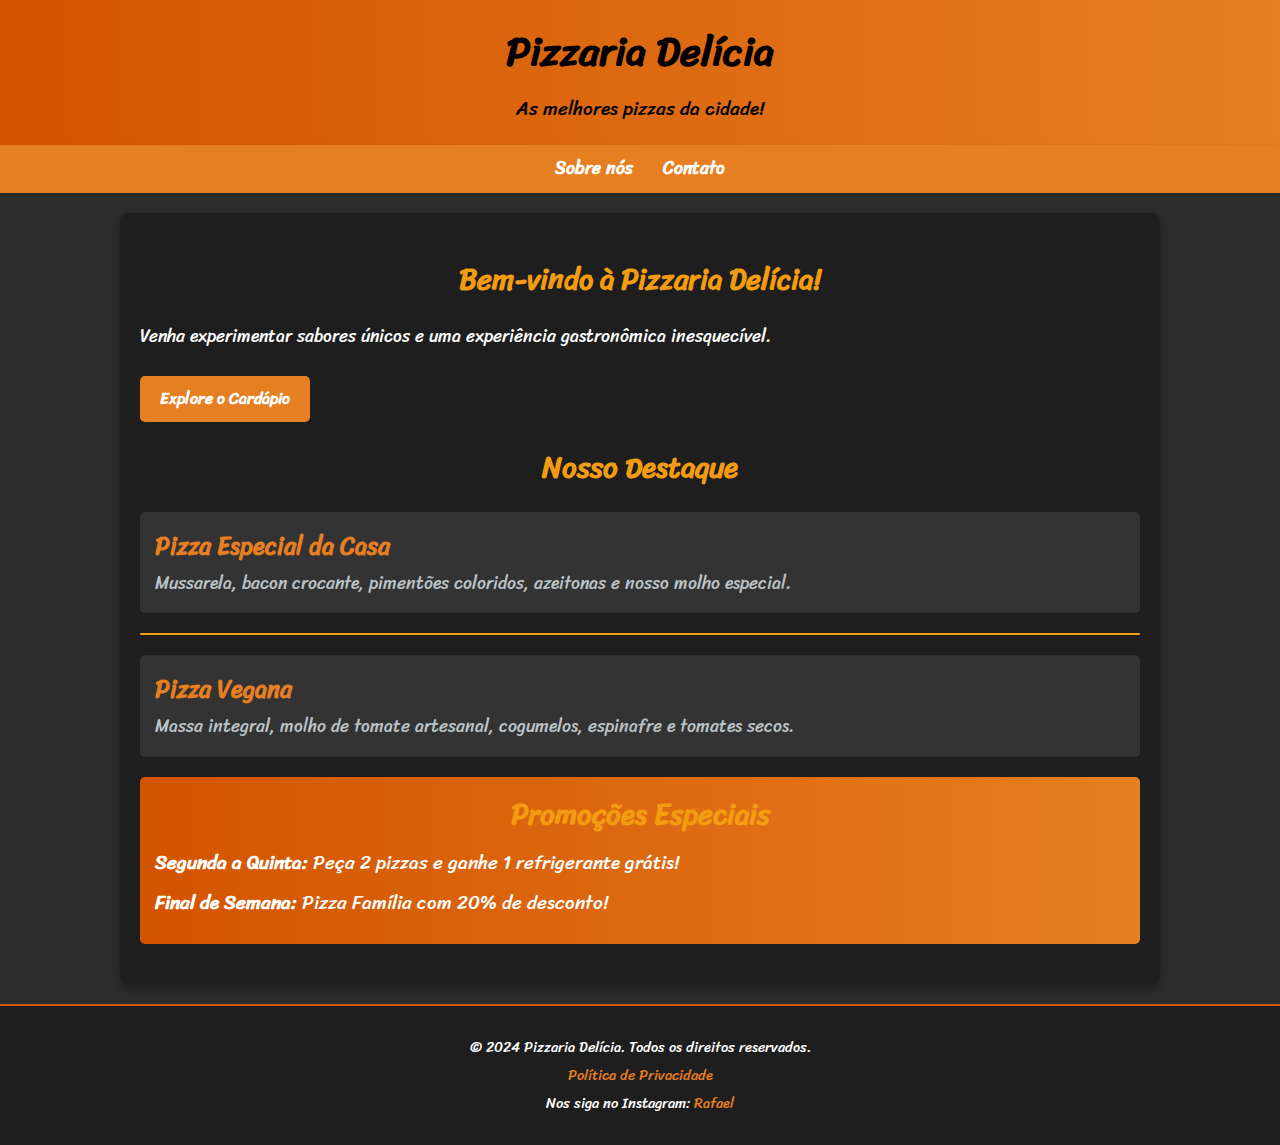
<file: index.html>
<!DOCTYPE html>
<html lang="pt-BR">
<head>
    <link rel="icon" type="image/x-icon" href="icone.png">
    <meta charset="UTF-8">
    <meta name="viewport" content="width=device-width, initial-scale=1.0">
    <title>Pizzaria Delícia</title>
    <link href="https://fonts.googleapis.com/css?family=Sriracha&display=swap" rel="stylesheet">
    <link rel="stylesheet" href="style.css">
</head>
<body>
    <header>
        <h1>Pizzaria Delícia</h1>
        <p>As melhores pizzas da cidade!</p>
    </header>

    <nav>
        <a href="sobre.html">Sobre nós</a>
        <a href="contato.html" target="_blank">Contato</a>
    </nav>

    <div class="container">

        <section class="intro">
            <h2>Bem-vindo à Pizzaria Delícia!</h2>
            <p>Venha experimentar sabores únicos e uma experiência gastronômica inesquecível.</p>
            <a href="cardapio.html" class="btn">Explore o Cardápio</a>
        </section>

        <section class="highlights">
            <h2>Nosso Destaque</h2>
            <div class="menu-item">
                <h3>Pizza Especial da Casa</h3>
                <p>Mussarela, bacon crocante, pimentões coloridos, azeitonas e nosso molho especial.</p>
            </div>
            <div class="divider"></div>

            <div class="menu-item">
                <h3>Pizza Vegana</h3>
                <p>Massa integral, molho de tomate artesanal, cogumelos, espinafre e tomates secos.</p>
            </div>
        </section>

        <section class="promo">
            <h2>Promoções Especiais</h2>
            <p><strong>Segunda a Quinta:</strong> Peça 2 pizzas e ganhe 1 refrigerante grátis!</p>
            <p><strong>Final de Semana:</strong> Pizza Família com 20% de desconto!</p>
        </section>
    </div>

    <footer>
        <div class="footer-content">
            <div class="footer-info">
                <p>&copy; 2024 Pizzaria Delícia. Todos os direitos reservados.</p>
                <p><a href="#privacy-policy">Política de Privacidade</a></p>
                <p>Nos siga no Instagram: <a href="https://www.instagram.com/rafa_rubia7" target="_blank">Rafael <i class="bi bi-instagram"></i></a></p>
            </div>
        </div>
    </footer>
</body>
</html>
</file>
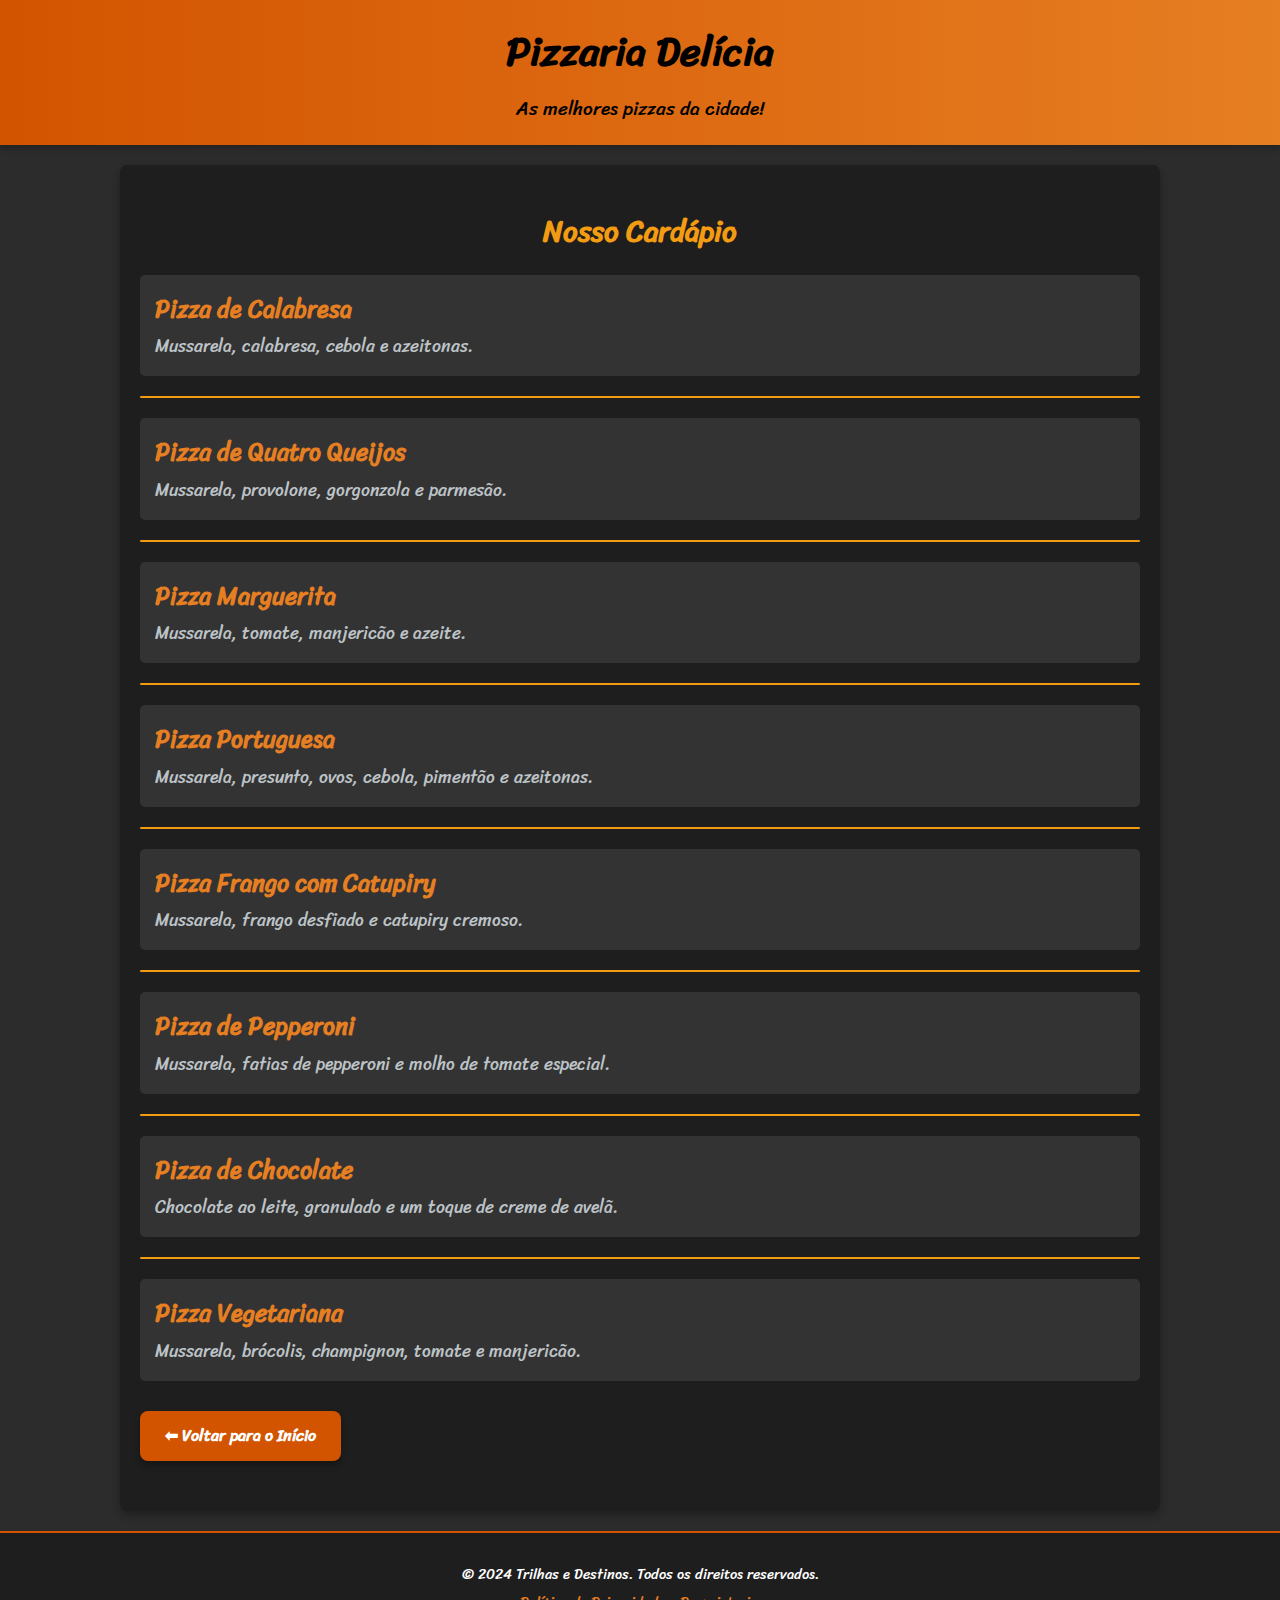
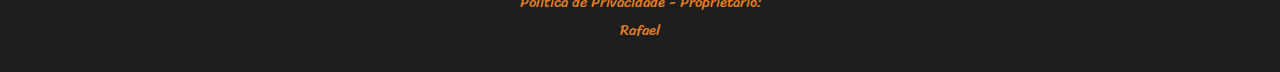
<file: cardapio.html>
<!DOCTYPE html>
<html lang="pt-BR">
<head>
    <link rel="icon" type="image/x-icon" href="icone.png">
    <meta charset="UTF-8">
    <meta name="viewport" content="width=device-width, initial-scale=1.0">
    <title>Pizzaria</title>
    <link href="https://fonts.googleapis.com/css?family=Sriracha&display=swap" rel="stylesheet">
    <link rel="stylesheet" href="style.css">
    <title>Contato - Pizzaria Delícia</title>
</head>
<body>
    <header>
        <h1>Pizzaria Delícia</h1>
        <p>As melhores pizzas da cidade!</p>
    </header>

    <div class="container">
        <h2>Nosso Cardápio</h2>
        
        <div class="menu-item">
            <h3>Pizza de Calabresa</h3>
            <p>Mussarela, calabresa, cebola e azeitonas.</p>
        </div>
        <div class="divider"></div>
        
        <div class="menu-item">
            <h3>Pizza de Quatro Queijos</h3>
            <p>Mussarela, provolone, gorgonzola e parmesão.</p>
        </div>
        <div class="divider"></div>
        
        <div class="menu-item">
            <h3>Pizza Marguerita</h3>
            <p>Mussarela, tomate, manjericão e azeite.</p>
        </div>
        <div class="divider"></div>
        
        <div class="menu-item">
            <h3>Pizza Portuguesa</h3>
            <p>Mussarela, presunto, ovos, cebola, pimentão e azeitonas.</p>
        </div>
        <div class="divider"></div>
        
        <div class="menu-item">
            <h3>Pizza Frango com Catupiry</h3>
            <p>Mussarela, frango desfiado e catupiry cremoso.</p>
        </div>
        <div class="divider"></div>
        
        <div class="menu-item">
            <h3>Pizza de Pepperoni</h3>
            <p>Mussarela, fatias de pepperoni e molho de tomate especial.</p>
        </div>
        <div class="divider"></div>
        
        <div class="menu-item">
            <h3>Pizza de Chocolate</h3>
            <p>Chocolate ao leite, granulado e um toque de creme de avelã.</p>
        </div>
        <div class="divider"></div>
        
        <div class="menu-item">
            <h3>Pizza Vegetariana</h3>
            <p>Mussarela, brócolis, champignon, tomate e manjericão.</p>
        </div>
        
        <div class="back-button">
            <a href="index.html">⬅ Voltar para o Início</a>
        </div>
    </div>        

    <footer>
        <div class="footer-content">
            <div class="footer-info">
                <p>&copy; 2024 Trilhas e Destinos. Todos os direitos reservados.</p>
                <p><a href="#privacy-policy">Política de Privacidade - Proprietario: </a></p>
                <p><a href="https://www.instagram.com/rafa_rubia7" target="_blank">Rafael <i class="bi bi-instagram"></i></a></p>
            </div>
        </div>
    </footer>
</body>
</html>
</file>
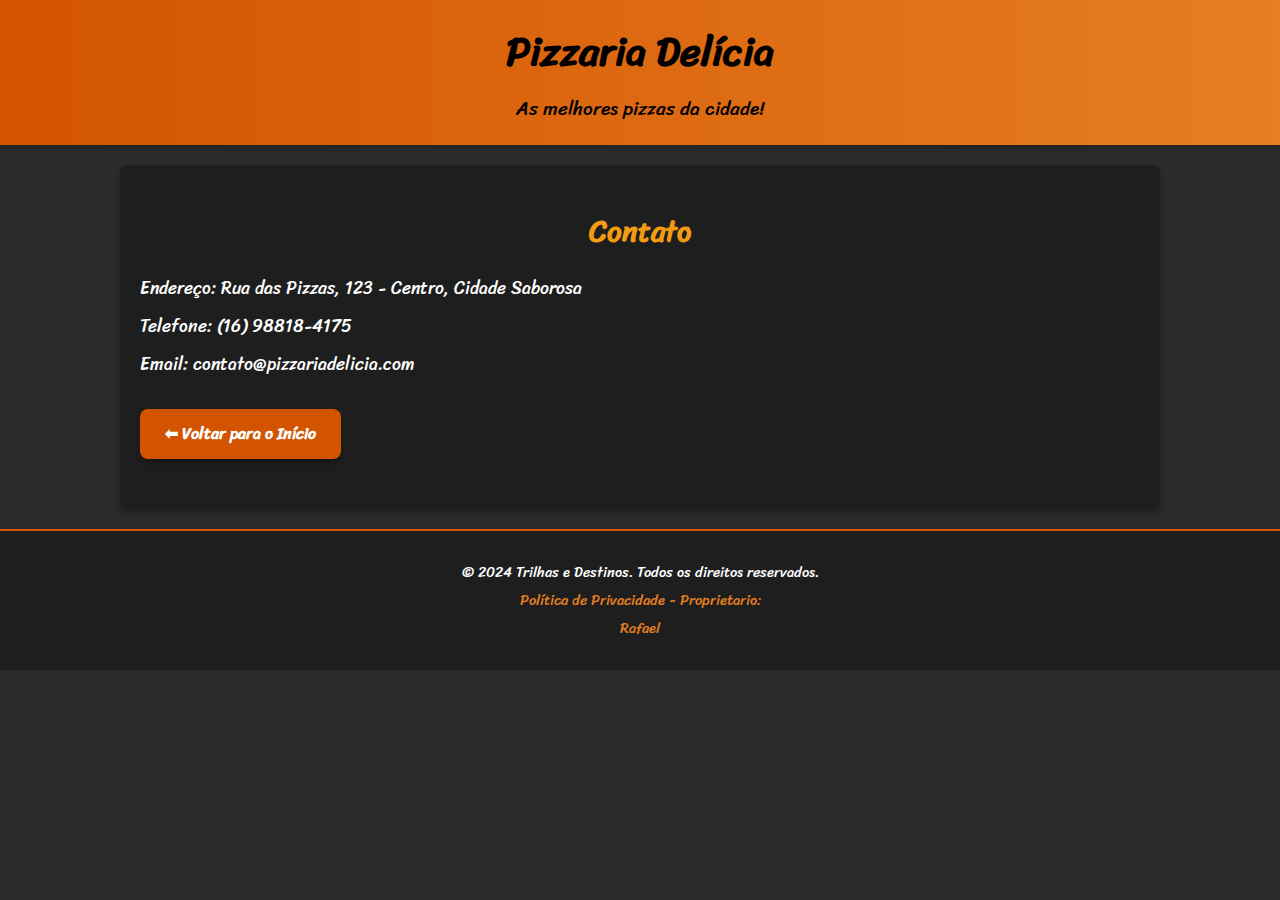
<file: contato.html>
<!DOCTYPE html>
<html lang="pt-BR">
<head>
    <link rel="icon" type="image/x-icon" href="icone.png">
    <meta charset="UTF-8">
    <meta name="viewport" content="width=device-width, initial-scale=1.0">
    <title>Pizzaria</title>
    <link href="https://fonts.googleapis.com/css?family=Sriracha&display=swap" rel="stylesheet">
    <link rel="stylesheet" href="style.css">
    <title>Contato - Pizzaria Delícia</title>
</head>
<body>
    <header>
        <h1>Pizzaria Delícia</h1>
        <p>As melhores pizzas da cidade!</p>
    </header>

    <div class="container">
        <h2>Contato</h2>
        <p>Endereço: Rua das Pizzas, 123 - Centro, Cidade Saborosa</p>
        <p>Telefone: (16) 98818-4175</p>
        <p>Email: contato@pizzariadelicia.com</p>
        <div class="back-button">
            <a href="index.html">⬅ Voltar para o Início</a>
        </div>
    </div>

    <footer>
        <div class="footer-content">
            <div class="footer-info">
                <p>&copy; 2024 Trilhas e Destinos. Todos os direitos reservados.</p>
                <p><a href="#privacy-policy">Política de Privacidade - Proprietario: </a></p>
                <p><a href="https://www.instagram.com/rafa_rubia7" target="_blank">Rafael <i class="bi bi-instagram"></i></a></p>
            </div>
        </div>
    </footer>
</body>
</html>
</file>
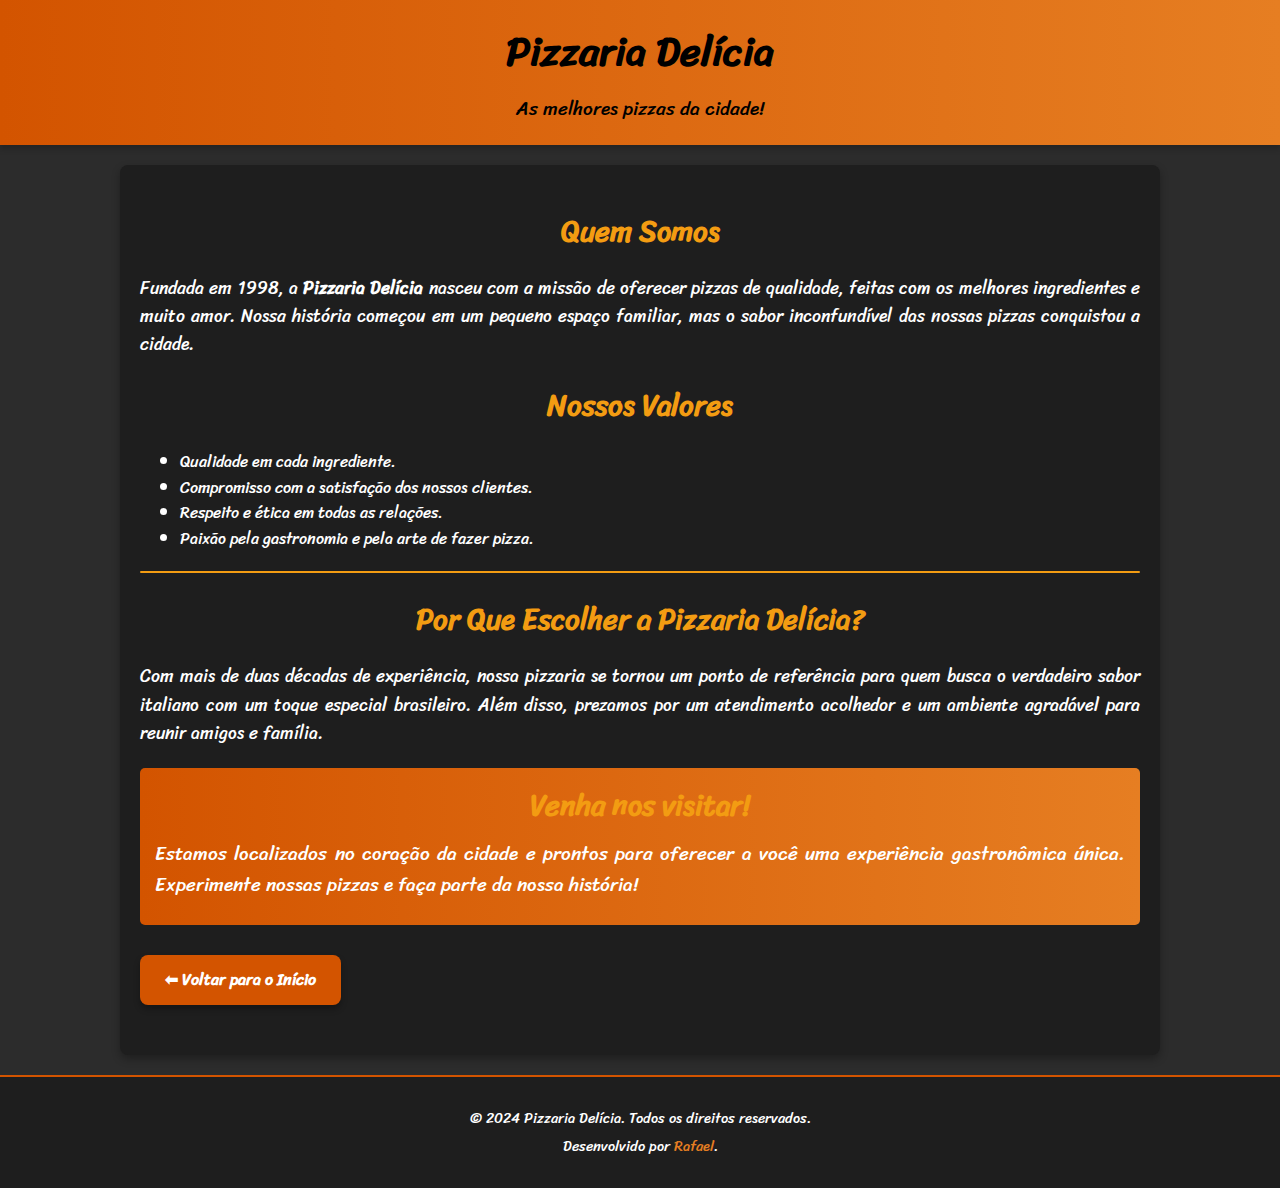
<file: sobre.html>
<!DOCTYPE html>
<html lang="pt-BR">
<head>
    <link rel="icon" type="image/x-icon" href="icone.png">
    <meta charset="UTF-8">
    <meta name="viewport" content="width=device-width, initial-scale=1.0">
    <title>Pizzaria</title>
    <link href="https://fonts.googleapis.com/css?family=Sriracha&display=swap" rel="stylesheet">
    <link rel="stylesheet" href="style.css">
    <title>Contato - Pizzaria Delícia</title>
</head>
<body>
    <header>
        <h1>Pizzaria Delícia</h1>
        <p>As melhores pizzas da cidade!</p>
    </header>
    <div class="container">
        <h2>Quem Somos</h2>
        <p>
            Fundada em 1998, a <strong>Pizzaria Delícia</strong> nasceu com a missão de oferecer pizzas de qualidade,
            feitas com os melhores ingredientes e muito amor. Nossa história começou em um pequeno espaço familiar,
            mas o sabor inconfundível das nossas pizzas conquistou a cidade.
        </p>

        <h2>Nossos Valores</h2>
        <ul>
            <li>Qualidade em cada ingrediente.</li>
            <li>Compromisso com a satisfação dos nossos clientes.</li>
            <li>Respeito e ética em todas as relações.</li>
            <li>Paixão pela gastronomia e pela arte de fazer pizza.</li>
        </ul>

        <div class="divider"></div>

        <h2>Por Que Escolher a Pizzaria Delícia?</h2>
        <p>
            Com mais de duas décadas de experiência, nossa pizzaria se tornou um ponto de referência para quem busca
            o verdadeiro sabor italiano com um toque especial brasileiro. Além disso, prezamos por um atendimento
            acolhedor e um ambiente agradável para reunir amigos e família.
        </p>

        <div class="promo">
            <h2>Venha nos visitar!</h2>
            <p>
                Estamos localizados no coração da cidade e prontos para oferecer a você uma experiência gastronômica
                única. Experimente nossas pizzas e faça parte da nossa história!
            </p>
        </div>
        <div class="back-button">
            <a href="index.html">⬅ Voltar para o Início</a>
        </div>
    </div>
    

    <footer>
        <div class="footer-content">
            <div class="footer-info">
                <p>&copy; 2024 Pizzaria Delícia. Todos os direitos reservados.</p>
                <p>Desenvolvido por <a href="https://www.instagram.com/rafa_rubia7" target="_blank">Rafael</a>.</p>
            </div>
        </div>
    </footer>
</body>
</html>
</file>
<file: style.css>
body {
    font-family: 'Sriracha', cursive;
    margin: 0;
    padding: 0;
    background-color: #2c2c2c;
    color: #ffffff;
    line-height: 1.6;
}

header {
    background: linear-gradient(90deg, #d35400, #e67e22);
    color: #000000;
    padding: 20px 0;
    text-align: center;
    box-shadow: 0 4px 6px rgba(0, 0, 0, 0.2);
}

header h1 {
    margin: 0;
    font-size: 2.5rem;
}

header p {
    margin: 10px 0 0;
    font-size: 1.2rem;
}

nav {
    background-color: #e67e22;
    padding: 10px 0;
    display: flex;
    justify-content: center;
    box-shadow: 0 2px 4px rgba(0, 0, 0, 0.2);
}

nav a {
    color: #ffffff;
    text-decoration: none;
    margin: 0 15px;
    font-weight: bold;
    font-size: 1.1rem;
    transition: color 0.3s ease;
}

nav a:hover {
    color: #f9ca24;
}

.container {
    max-width: 1000px;
    margin: 20px auto;
    padding: 20px;
    background: #1e1e1e;
    border-radius: 8px;
    box-shadow: 0 4px 8px rgba(0, 0, 0, 0.3);
}

.container h2 {
    color: #f39c12;
    font-size: 1.8rem;
    text-align: center;
    margin-bottom: 20px;
}

.container p {
    font-size: 1.1rem;
    margin: 10px 0;
    text-align: justify;
}

.menu-item {
    background: #333333;
    padding: 15px;
    border-radius: 5px;
    margin-bottom: 20px;
    transition: transform 0.2s ease;
}

.menu-item h3 {
    margin: 0;
    color: #e67e22;
    font-size: 1.5rem;
}

.menu-item p {
    margin: 5px 0 0;
    color: #bdc3c7;
}

.menu-item:hover {
    transform: scale(1.03);
    background: #444444;
}

.divider {
    height: 2px;
    background: #f39c12;
    margin: 20px 0;
    border-radius: 2px;
}

.promo {
    background: linear-gradient(90deg, #d35400, #e67e22);
    color: #ffffff;
    padding: 15px;
    border-radius: 5px;
    text-align: center;
    margin: 20px 0;
}

.promo h2 {
    margin: 0;
    font-size: 1.8rem;
}

.promo p {
    font-size: 1.2rem;
}

.btn {
    display: inline-block;
    background: #e67e22;
    color: #ffffff;
    padding: 10px 20px;
    margin-top: 15px;
    border-radius: 5px;
    text-decoration: none;
    font-weight: bold;
    transition: background 0.3s ease;
}

.btn:hover {
    background: #d35400;
} 

.back-button {
    margin: 30px 0;
    text-align: left;
}

.back-button a {
    display: inline-block;
    padding: 12px 25px;
    background-color: #d35400;
    color: #fff;
    text-decoration: none;
    font-weight: bold;
    font-size: 16px;
    border-radius: 8px;
    box-shadow: 0 4px 6px rgba(0, 0, 0, 0.3);
    transition: background-color 0.3s ease, transform 0.2s ease, box-shadow 0.3s ease;
}

.back-button a:hover {
    background-color: #e67e22;
    transform: scale(1.05);
    box-shadow: 0 6px 8px rgba(0, 0, 0, 0.4);
}

.back-button a:active {
    transform: scale(0.98);
    box-shadow: 0 2px 4px rgba(0, 0, 0, 0.4);
}

footer {
    background: #1e1e1e;
    color: #ffffff;
    padding: 20px 0;
    text-align: center;
    border-top: 2px solid #d35400;
}

.footer-content {
    max-width: 1200px;
    margin: auto;
}

.footer-info {
    margin: 10px;
}

.footer-info p {
    margin: 5px 0;
    font-size: 0.9rem;
}

.footer-info a {
    color: #e67e22;
    text-decoration: none;
    transition: color 0.3s ease;
}

.footer-info a:hover {
    color: #f9ca24;
}

@media (max-width: 768px) {
    nav a {
        margin: 0 10px;
        font-size: 1rem;
    }

    .container {
        padding: 15px;
    }

    header h1 {
        font-size: 2rem;
    }

    header p {
        font-size: 1rem;
    }
}
</file>
